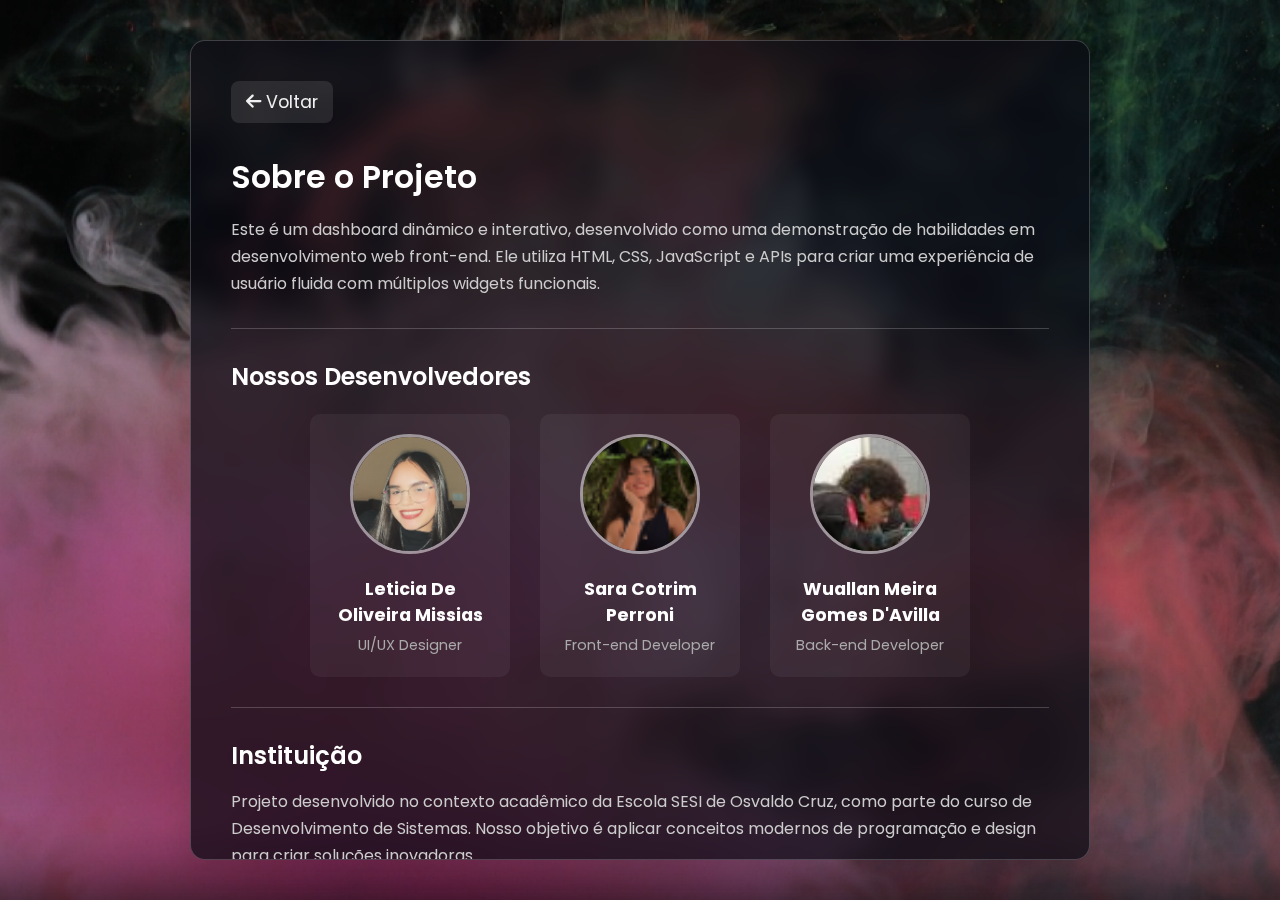
<file: Código Wuallan/sobre.html>
<!DOCTYPE html>
<html lang="pt-br">

<head>
    <meta charset="UTF-8">
    <meta name="viewport" content="width=device-width, initial-scale=1.0">
    <title>Sobre Nós - Dashboard de Widgets</title>
    <!-- Links para o mesmo CSS e Font Awesome para manter a consistência -->
    <link rel="stylesheet" href="style/sobre.css">
    <link rel="stylesheet" href="https://cdnjs.cloudflare.com/ajax/libs/font-awesome/6.4.2/css/all.min.css">
</head>

<body>
    <!-- Container principal para o conteúdo da página -->
    <div class="about-page-container">

        <!-- Botão para voltar ao Dashboard -->
        <a href="index.html" class="back-link" title="Voltar ao Dashboard">
            <i class="fas fa-arrow-left"></i> Voltar
        </a>

        <div class="about-content">
            <h1>Sobre o Projeto</h1>
            <p>
                Este é um dashboard dinâmico e interativo, desenvolvido como uma demonstração de habilidades em
                desenvolvimento web front-end. Ele utiliza HTML, CSS, JavaScript e APIs para criar uma experiência de
                usuário fluida com múltiplos widgets funcionais.
            </p>

            <hr>

            <h2>Nossos Desenvolvedores</h2>
            <div class="developers-grid">
                <!-- Card do Desenvolvedor 1 -->
                <div class="developer-card">
                    <img src="assets/leticia.png" alt="Foto do Desenvolvedor 1">
                    <h3>Leticia De Oliveira Missias</h3>
                    <p>UI/UX Designer</p>
                </div>

                <!-- Card do Desenvolvedor 2 -->
                <div class="developer-card">
                    <img src="assets/sara.png" alt="Foto do Desenvolvedor 2">
                    <h3>Sara Cotrim Perroni</h3>
                    <p>Front-end Developer</p>
                </div>

                <!-- Adicione mais cards conforme necessário -->
                <div class="developer-card">
                    <img src="assets/wuallan.png" alt="Foto do Desenvolvedor 3">
                    <h3>Wuallan Meira Gomes D'Avilla</h3>
                    <p>Back-end Developer</p>
                </div>
            </div>

            <hr>

            <h2>Instituição</h2>
            <p>
                Projeto desenvolvido no contexto acadêmico da Escola SESI de Osvaldo Cruz, como parte do curso de Desenvolvimento de Sistemas. Nosso objetivo é aplicar conceitos modernos de programação e design para criar soluções
                inovadoras.
            </p>
        </div>
    </div>
</body>

</html>
</file>
<file: Código Wuallan/style/sobre.css>
/* Importação de uma fonte bonita do Google Fonts */
@import url("https://fonts.googleapis.com/css2?family=Poppins:wght@300;400;600&display=swap");

/* Reset básico e configurações globais */
* {
  margin: 0;
  padding: 0;
  box-sizing: border-box;
}

body {
  font-family: "Poppins", sans-serif;
  color: #f0f0f0; /* Cor de texto clara para contraste com o fundo */
  display: flex;
  height: 100vh;
  overflow: hidden; /* Evita barras de rolagem no corpo principal */

  /* Aplicação do Background */
  background-image: url("../assets/background.png");
  background-size: cover;
  background-position: center center;
  background-repeat: no-repeat;
  background-attachment: fixed; /* Mantém o fundo fixo ao rolar */
}

/* --- ESTILOS DO DASHBOARD (index.html) --- */

.sidebar {
  width: 280px;
  height: 100%;
  padding: 20px;
  display: flex;
  flex-direction: column;
  gap: 20px;
  border-right: 1px solid rgba(255, 255, 255, 0.1);
}

.sidebar-header {
  margin-bottom: 20px;
}

.sidebar-dots span {
  display: inline-block;
  width: 12px;
  height: 12px;
  border-radius: 50%;
  background-color: #f0f0f0;
  margin-right: 5px;
  opacity: 0.5;
}

.dashboard-grid {
  flex-grow: 1;
  display: grid;
  grid-template-columns: repeat(auto-fit, minmax(350px, 1fr));
  gap: 20px;
  padding: 20px;
  overflow-y: auto; /* Permite rolagem apenas na área dos widgets */
}

/* Estilo de "vidro fosco" para os widgets */
.widget {
  background-color: rgba(10, 10, 20, 0.6);
  border-radius: 15px;
  padding: 20px;
  border: 1px solid rgba(255, 255, 255, 0.2);
  box-shadow: 0 4px 30px rgba(0, 0, 0, 0.1);
  backdrop-filter: blur(8px);
  -webkit-backdrop-filter: blur(8px);
  display: flex;
  flex-direction: column;
}

.widget h3 {
  margin-bottom: 15px;
  font-weight: 600;
  border-bottom: 1px solid rgba(255, 255, 255, 0.2);
  padding-bottom: 10px;
}

.widget .widget-content {
  flex-grow: 1; /* Faz o conteúdo ocupar o espaço disponível */
  display: flex;
  flex-direction: column;
}

/* Novo link "Sobre Nós" na sidebar */
.sidebar-about-link {
  margin-top: auto; /* Empurra o link para o final da sidebar */
  padding: 10px;
  background-color: rgba(255, 255, 255, 0.1);
  border-radius: 10px;
  text-align: center;
  transition: background-color 0.3s ease;
}

.sidebar-about-link:hover {
  background-color: rgba(255, 255, 255, 0.2);
}

.sidebar-about-link a {
  color: #f0f0f0;
  text-decoration: none;
  font-weight: 600;
  display: flex;
  align-items: center;
  justify-content: center;
  gap: 10px;
}

/* --- ESTILOS DA PÁGINA SOBRE (sobre.html) --- */

.about-page-container {
  width: 100%;
  max-width: 900px;
  margin: 40px auto;
  padding: 40px;
  overflow-y: auto;

  /* Reutilizando o estilo de vidro */
  background-color: rgba(10, 10, 20, 0.7);
  border-radius: 15px;
  border: 1px solid rgba(255, 255, 255, 0.2);
  box-shadow: 0 4px 30px rgba(0, 0, 0, 0.1);
  backdrop-filter: blur(10px);
  -webkit-backdrop-filter: blur(10px);
}

.back-link {
  display: inline-block;
  color: #f0f0f0;
  text-decoration: none;
  margin-bottom: 30px;
  font-size: 1.1em;
  padding: 8px 15px;
  border-radius: 8px;
  background-color: rgba(255, 255, 255, 0.1);
  transition: background-color 0.3s ease;
}

.back-link:hover {
  background-color: rgba(255, 255, 255, 0.2);
}

.about-content h1,
.about-content h2 {
  margin-bottom: 15px;
  font-weight: 600;
  color: #fff;
}

.about-content p {
  line-height: 1.7;
  margin-bottom: 20px;
  color: #ccc;
}

.about-content hr {
  border: none;
  height: 1px;
  background-color: rgba(255, 255, 255, 0.2);
  margin: 30px 0;
}

.developers-grid {
  display: flex;
  justify-content: center;
  flex-wrap: wrap;
  gap: 30px;
  margin-top: 20px;
}

.developer-card {
  text-align: center;
  padding: 20px;
  border-radius: 10px;
  background-color: rgba(255, 255, 255, 0.05);
  width: 200px;
  transition: transform 0.3s ease, background-color 0.3s ease;
}

.developer-card:hover {
  transform: translateY(-5px);
  background-color: rgba(255, 255, 255, 0.1);
}

.developer-card img {
  width: 120px;
  height: 120px;
  border-radius: 50%;
  border: 3px solid rgba(255, 255, 255, 0.5);
  margin-bottom: 15px;
  object-fit: cover;
}

.developer-card h3 {
  margin-bottom: 5px;
  font-size: 1.1em;
  color: #fff;
}

.developer-card p {
  font-size: 0.9em;
  color: #aaa;
  margin-bottom: 0;
}
</file>
